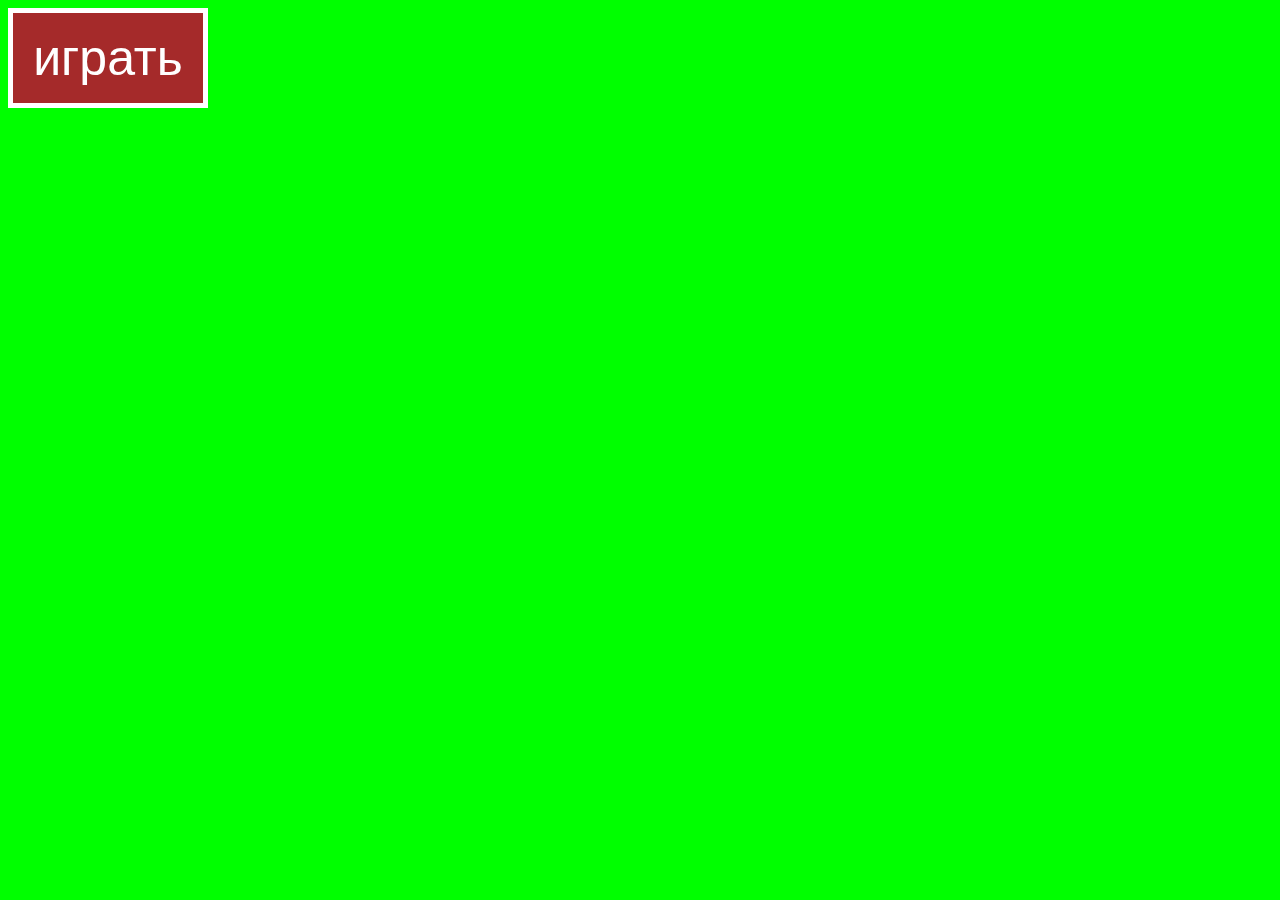
<file: Виселица/index.html>
<!DOCTYPE html>
<html lang="en">
<head>
	<meta charset="UTF-8">
	<title>Виселица</title>
	<script src="script.js"></script>
	<link rel="stylesheet" href="style.css">
	<script src="https://code.jquery.com/jquery-3.4.1.js"></script>
</head>
<body>
	<button id="play" onclick="getName()">играть</button>

</body>
</html>
</file>
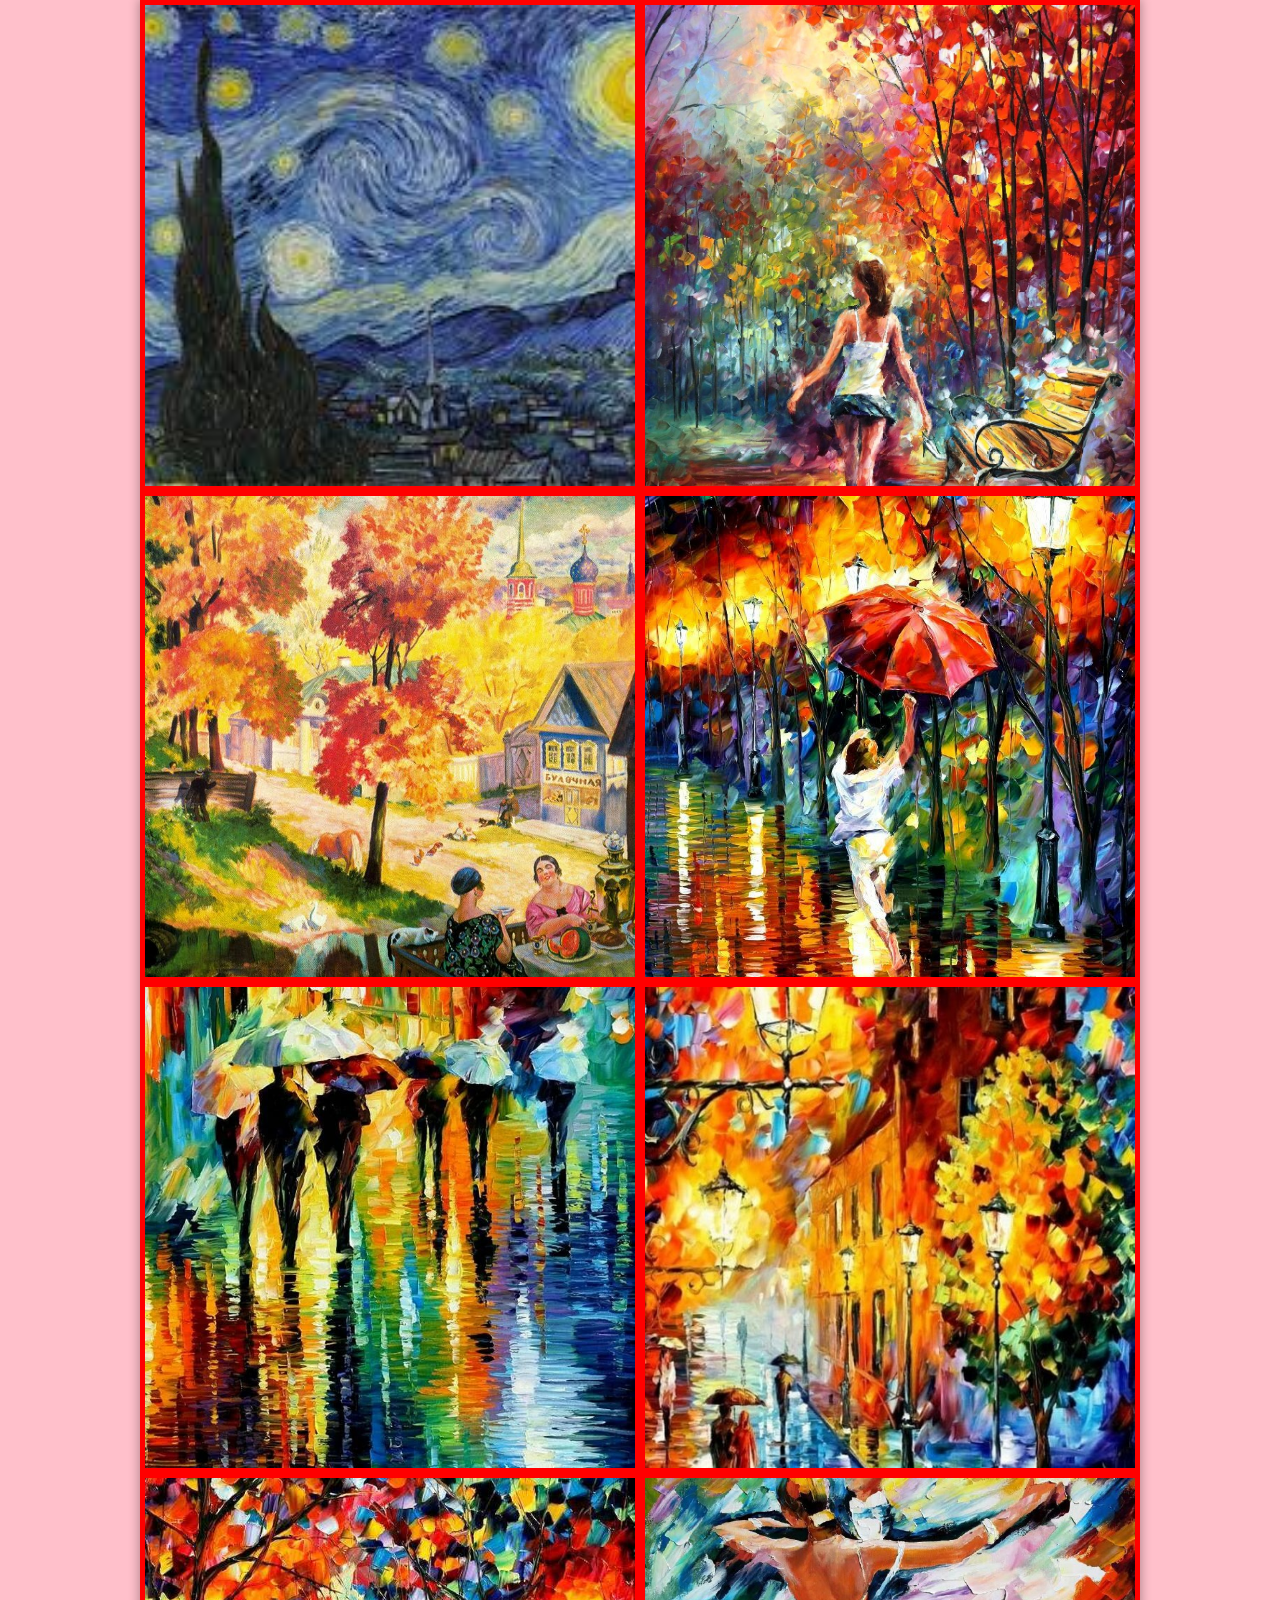
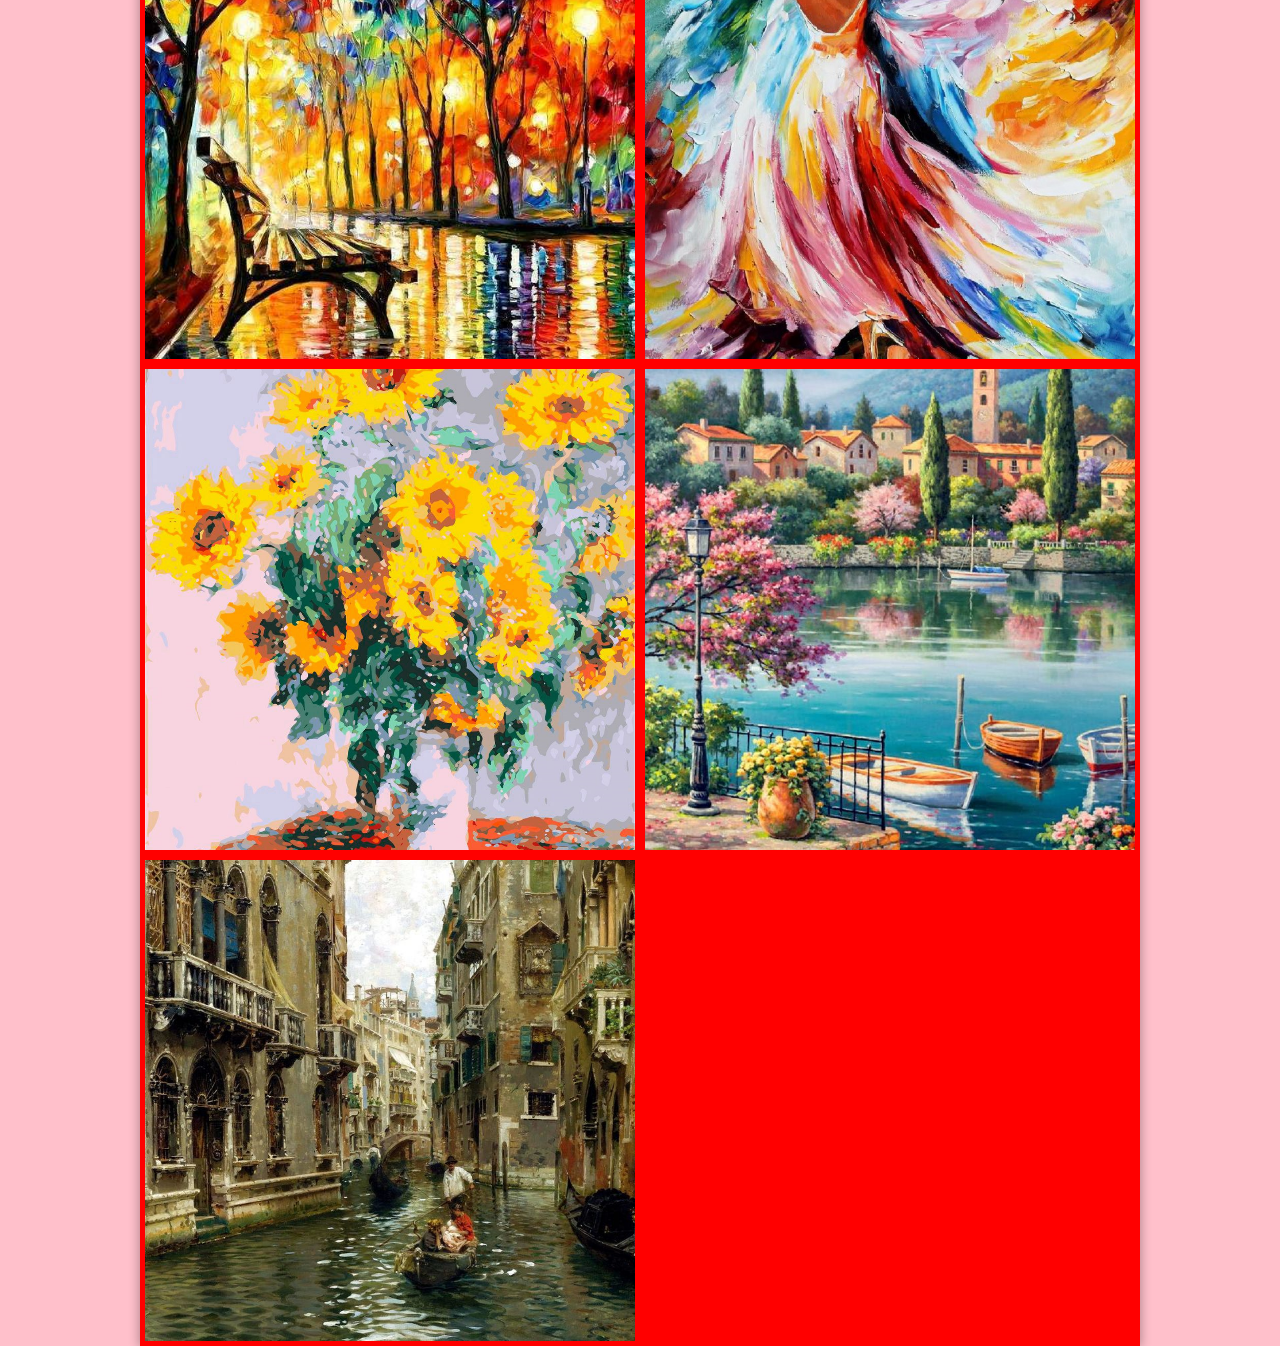
<file: галерея/index.html>
<!DOCTYPE html>
<html lang="en">
<head>
	<meta charset="UTF-8">
	<title>Галерея</title>
	<link rel="stylesheet" href="css\main.css">
</head>
<body>
	<main class="main">
				<a href="img/1.jpg" class="img-link" target="_blank" title="Дождь красок"><div class="icon "style="background-image:url(img/1.jpg)"></div></a>
				<a href="img/2.jpg" class="img-link" target="_blank" title="Золотая осень"><div class="icon "style="background-image:url(img/2.jpg)"></div></a>
				<a href="img/3.jpg" class="img-link" target="_blank" title="Цыганский двор"><div class="icon "style="background-image:url(img/3.jpg)"></div></a>
				<a href="img/4.jpg" class="img-link" target="_blank" title="Прогулка радости"><div class="icon "style="background-image:url(img/4.jpg)"></div></a>
				<a href="img/5.jpg" class="img-link" target="_blank" title="Городской дождь"><div class="icon "style="background-image:url(img/5.jpg)"></div></a>
				<a href="img/6.jpg" class="img-link" target="_blank" title="Солнечный день"><div class="icon "style="background-image:url(img/6.jpg)"></div></a>
				<a href="img/7.jpg" class="img-link" target="_blank" title="Скамейка просто скамейка"><div class="icon "style="background-image:url(img/7.jpg)"></div></a>
				
				<a href="img/9.jpg" class="img-link" target="_blank" title="Цветы в стакане"><div class="icon "style="background-image:url(img/9.jpg)"></div></a>
				<a href="img/10.jpg" class="img-link" target="_blank" title="Озеро"><div class="icon "style="background-image:url(img/10.jpg)"></div></a>
				<a href="img/11.jpg" class="img-link" target="_blank" title="Италия"><div class="icon "style="background-image:url(img/11.jpg)"></div> </a>
				<a href="img/12.jpg" class="img-link" target="_blank" title="Подсолнухи"><div class="icon "style="background-image:url(img/12.jpg)"></div></a>

	</main>
</body>
</html>
</file>
<file: Виселица/style.css>
body {                      /*внутрений отступ*/
  padding:0;                /*цвет фона*/  
  background-color: Lime;
}
button {                     
	width: 200px;          /*ширина*/
	height: 100px;         /*высота*/
    font-size: 50px;       /*размер шрифта*/
    border-radius: 1000px   /*радиус скругленных углов*/
    outline:none;          /*отключение автоматической обводки*/
    background-color: brown;/*цвет фона*/
    color:white;            /*цвет шрифта*/
    border: 5px solid white;
}
</file>
